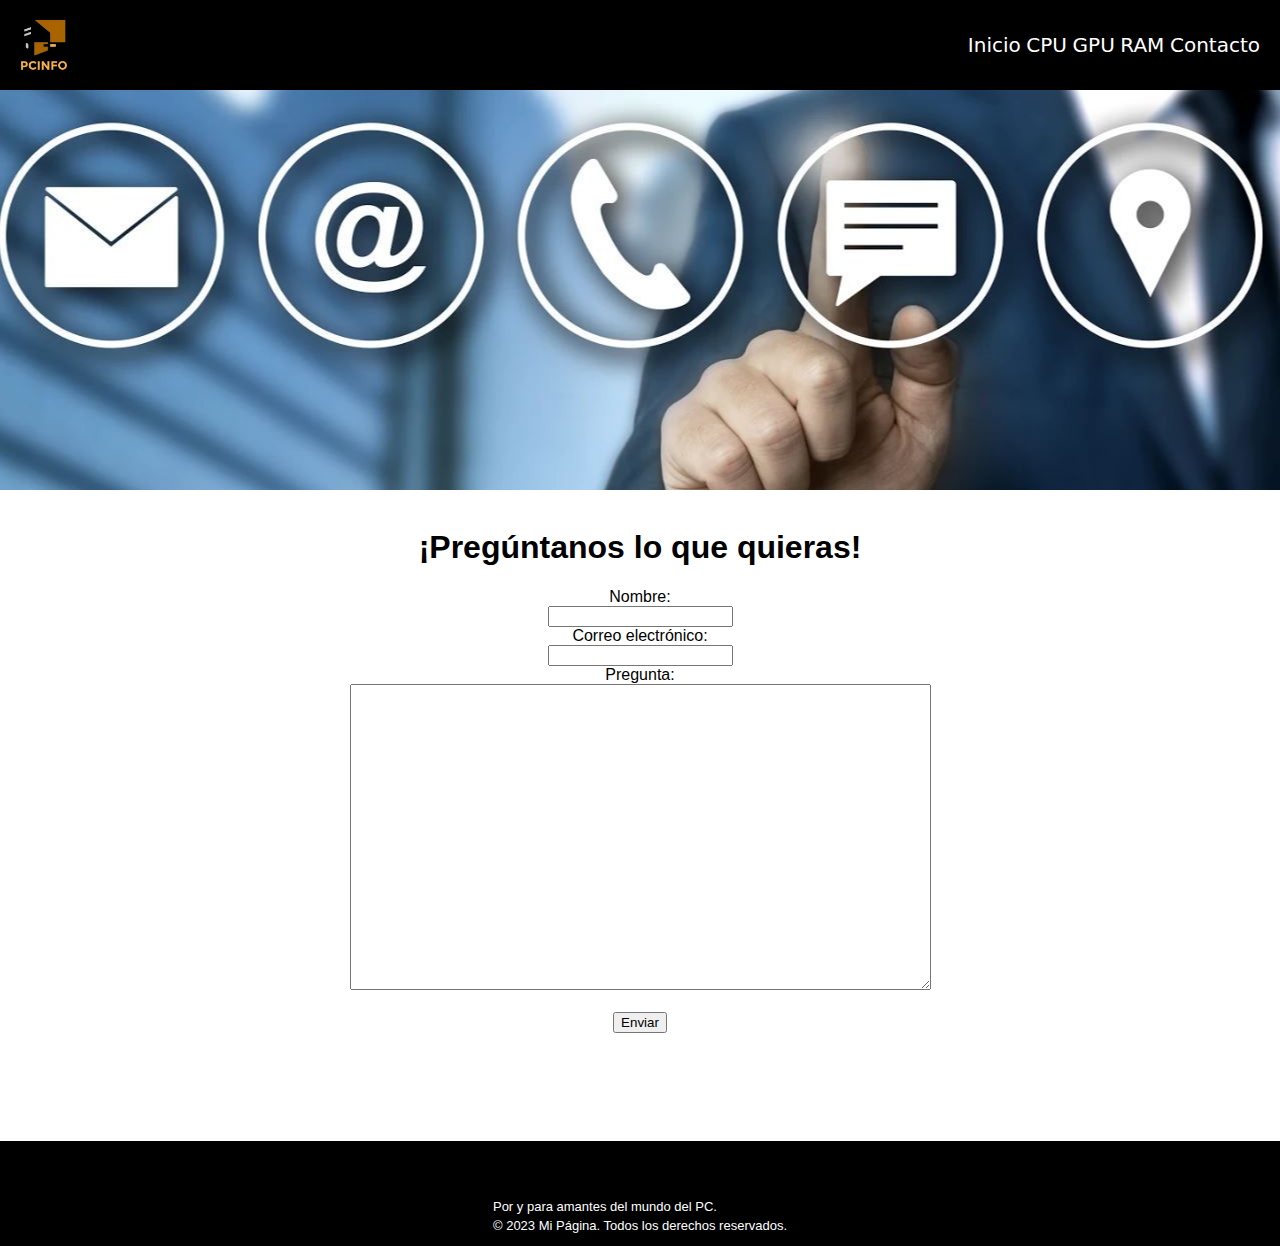
<file: html/contáctanos.html>
<!DOCTYPE html>
<html lang="en">
<head>
    <meta charset="UTF-8">
    <meta name="viewport" content="width=device-width, initial-scale=1.0">
    <title>PC INFO</title>
    <link rel="stylesheet" href="../css/estilos.css">
</head>
<body>

    <!-- BARRA DE BÚSQUEDA-->

    <header>
        <a href="/html/index.html"><img src="../recursos/screen1.png" width="70"></a>
        
        <nav class="header"><a href="index.html" class="quitarFormato">Inicio</a>
            <a href="CPU.html" class="quitarFormato">CPU</a>
            <a href="GPU.html" class="quitarFormato">GPU</a>
            <a href="RAM.html" class="quitarFormato">RAM</a>
            <a href="contáctanos.html" class="quitarFormato">Contacto</a>
        </nav>
    
    </header>
  
<!-- CABEZA DE PÁGINA -->
    <div class="cabecera5" align="center"><font size="20" color="white" face="arial"><b>

    </b></font></div>
    
    <br>

<!-- CUERPO -->

<h1 align="center">¡Pregúntanos lo que quieras!</h1>
<form align="center" action="mailto:tu_correo@ejemplo.com" method="post" enctype="text/plain">
<label for="nombre">Nombre:</label><br>
<input type="text" id="nombre" name="nombre"><br>
<label for="correo">Correo electrónico:</label><br>
<input type="text" id="correo" name="correo"><br>
<label for="pregunta">Pregunta:</label><br>
<textarea id="pregunta" name="pregunta" rows="20" cols="70"></textarea><br><br>
<input type="submit" value="Enviar">
</form>

<br><br><br><br><br><br>

   <!-- PIE DE PÁGINA -->
   <div class="footer">

<br><br>

<table align="center">
    <tr>
        <td>Por y para amantes del mundo del PC.</td>
    </tr>
    <br>
    <tr>
        <td>© 2023 Mi Página. Todos los derechos reservados.</td>
    </tr>
</table>

</div>
    
</body>
</html>
</file>
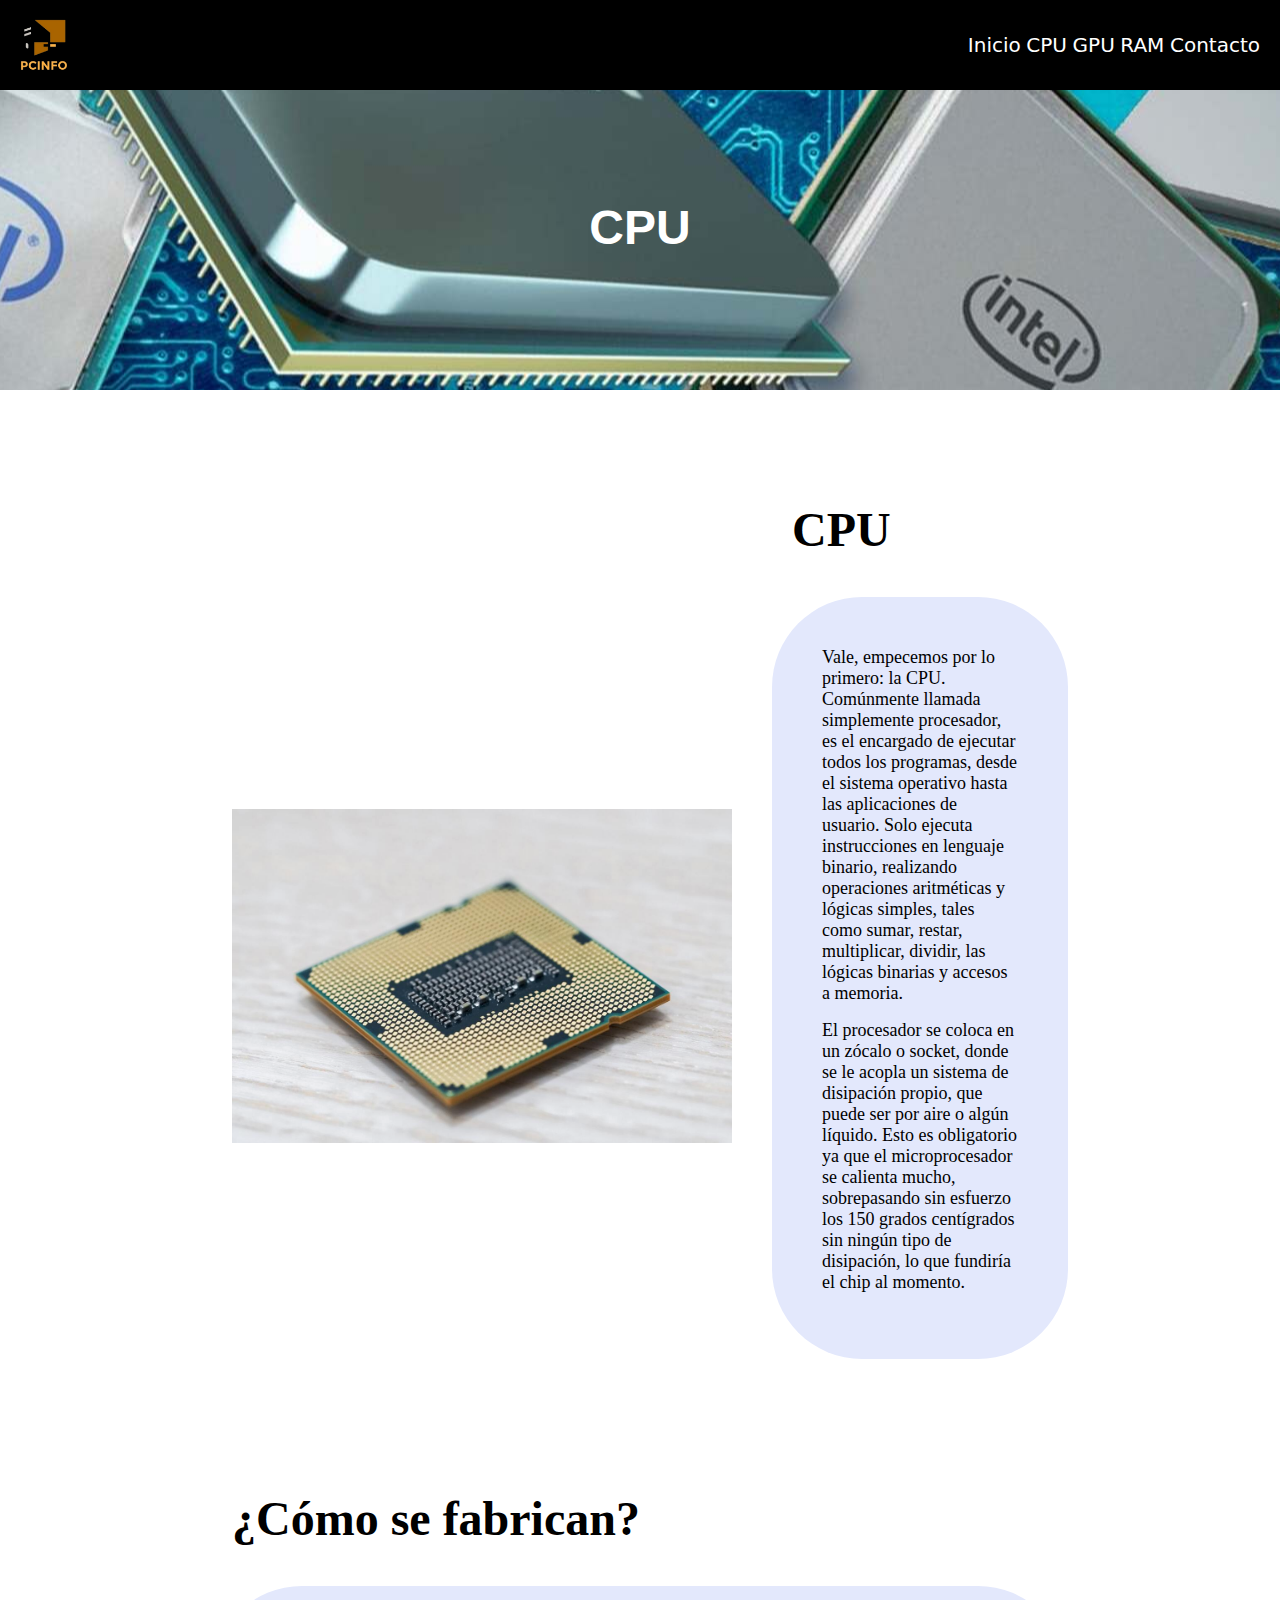
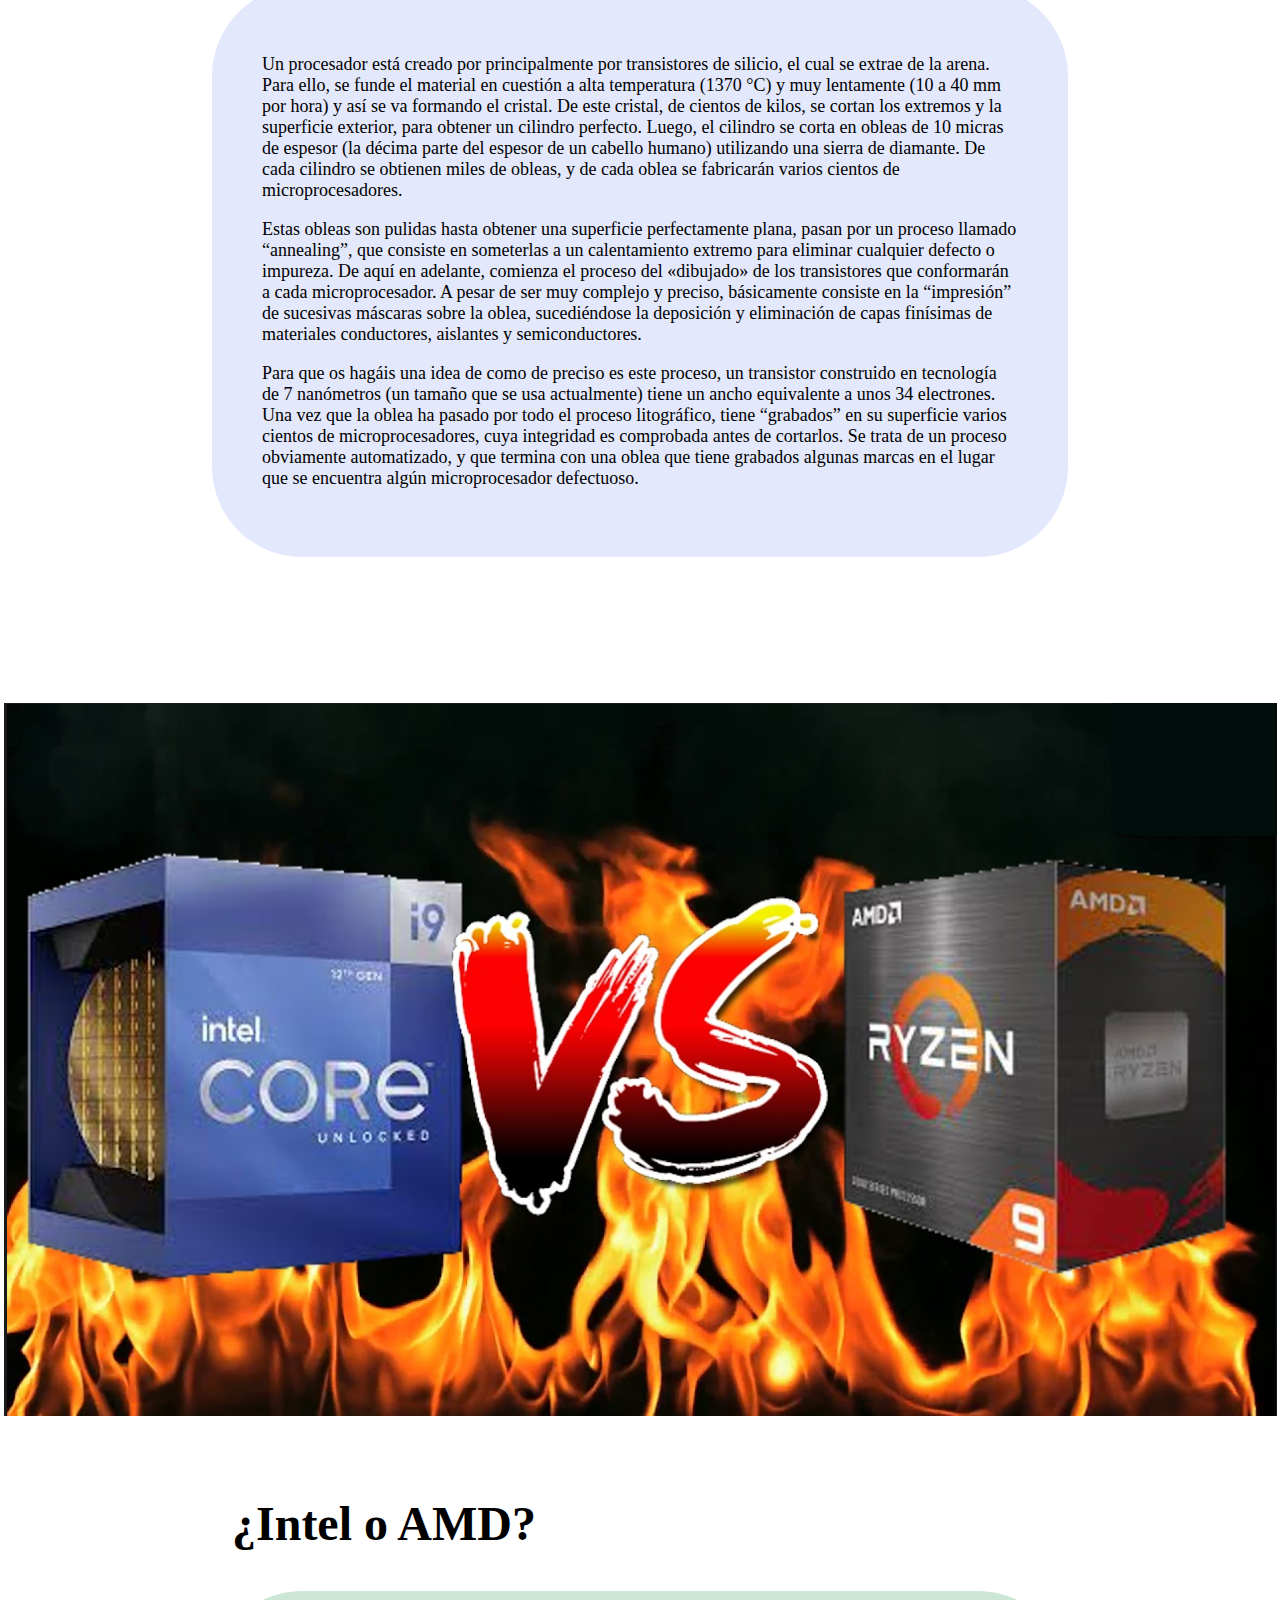
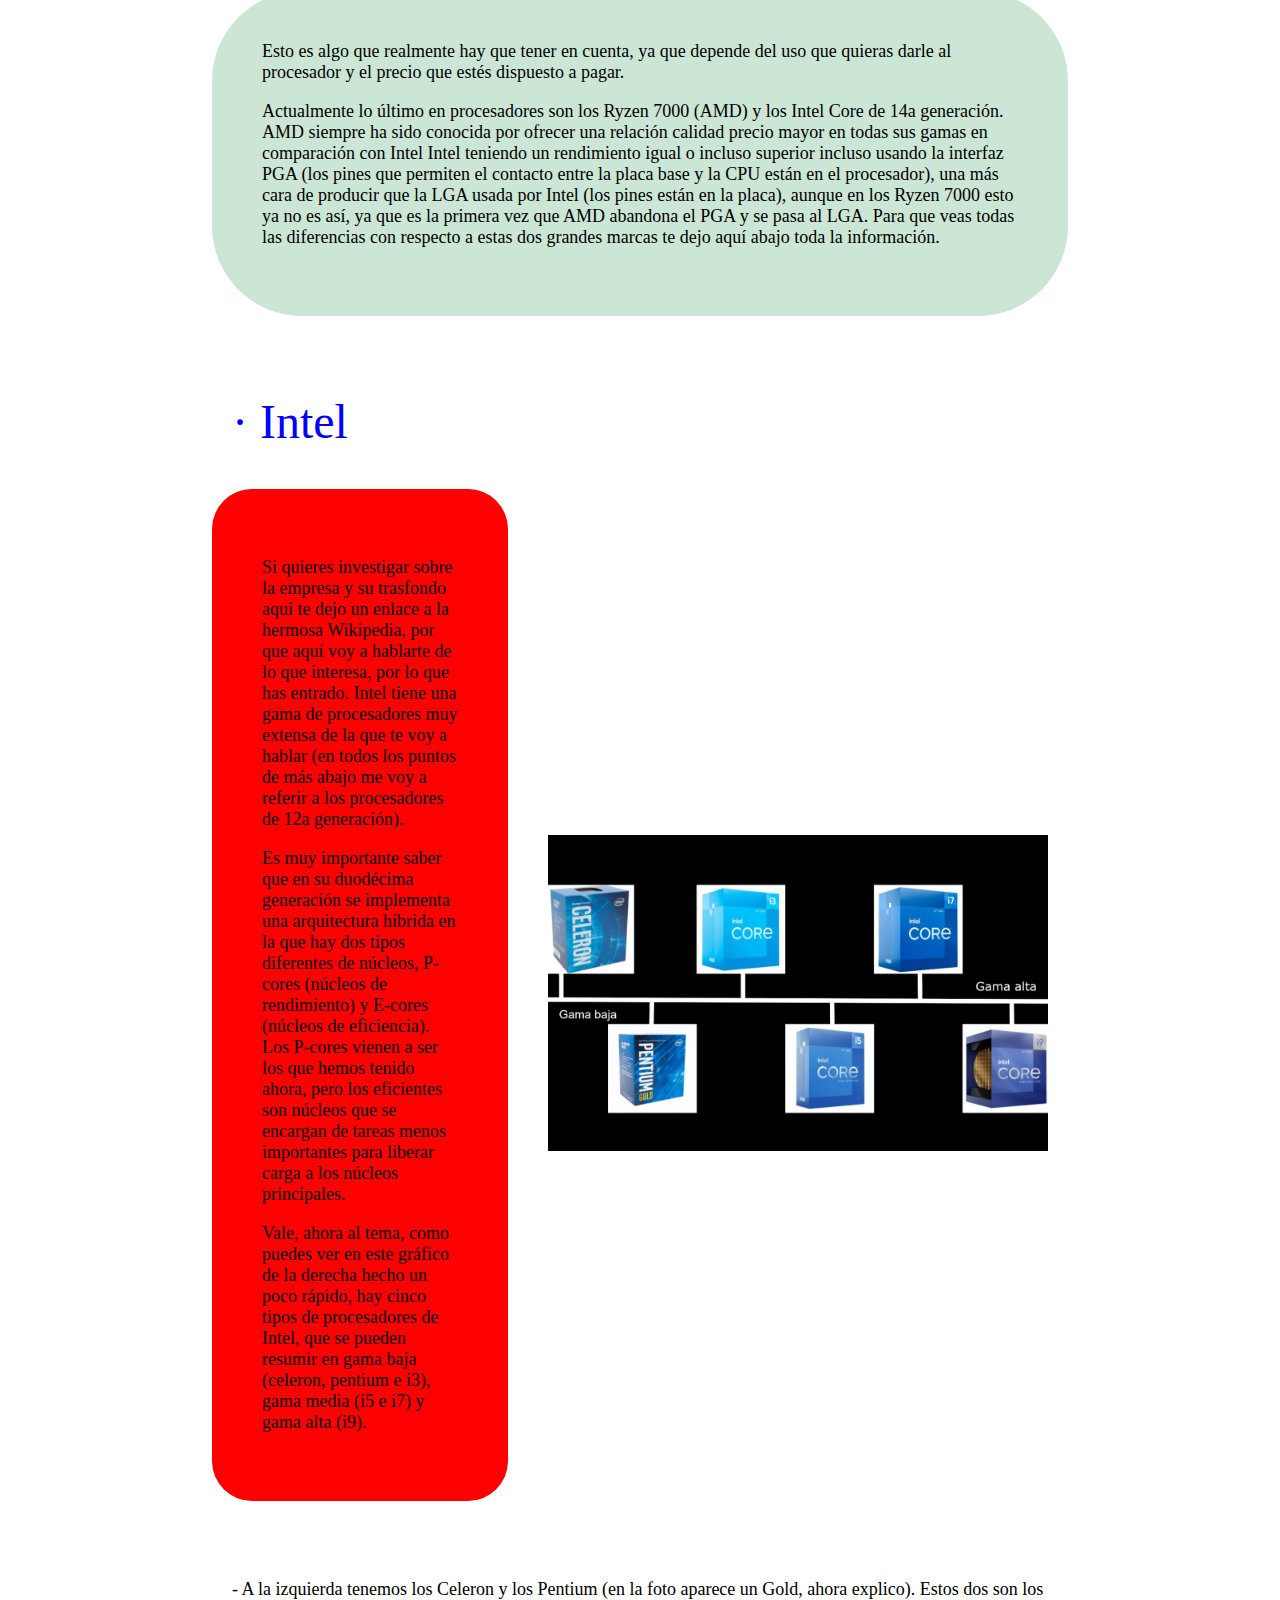
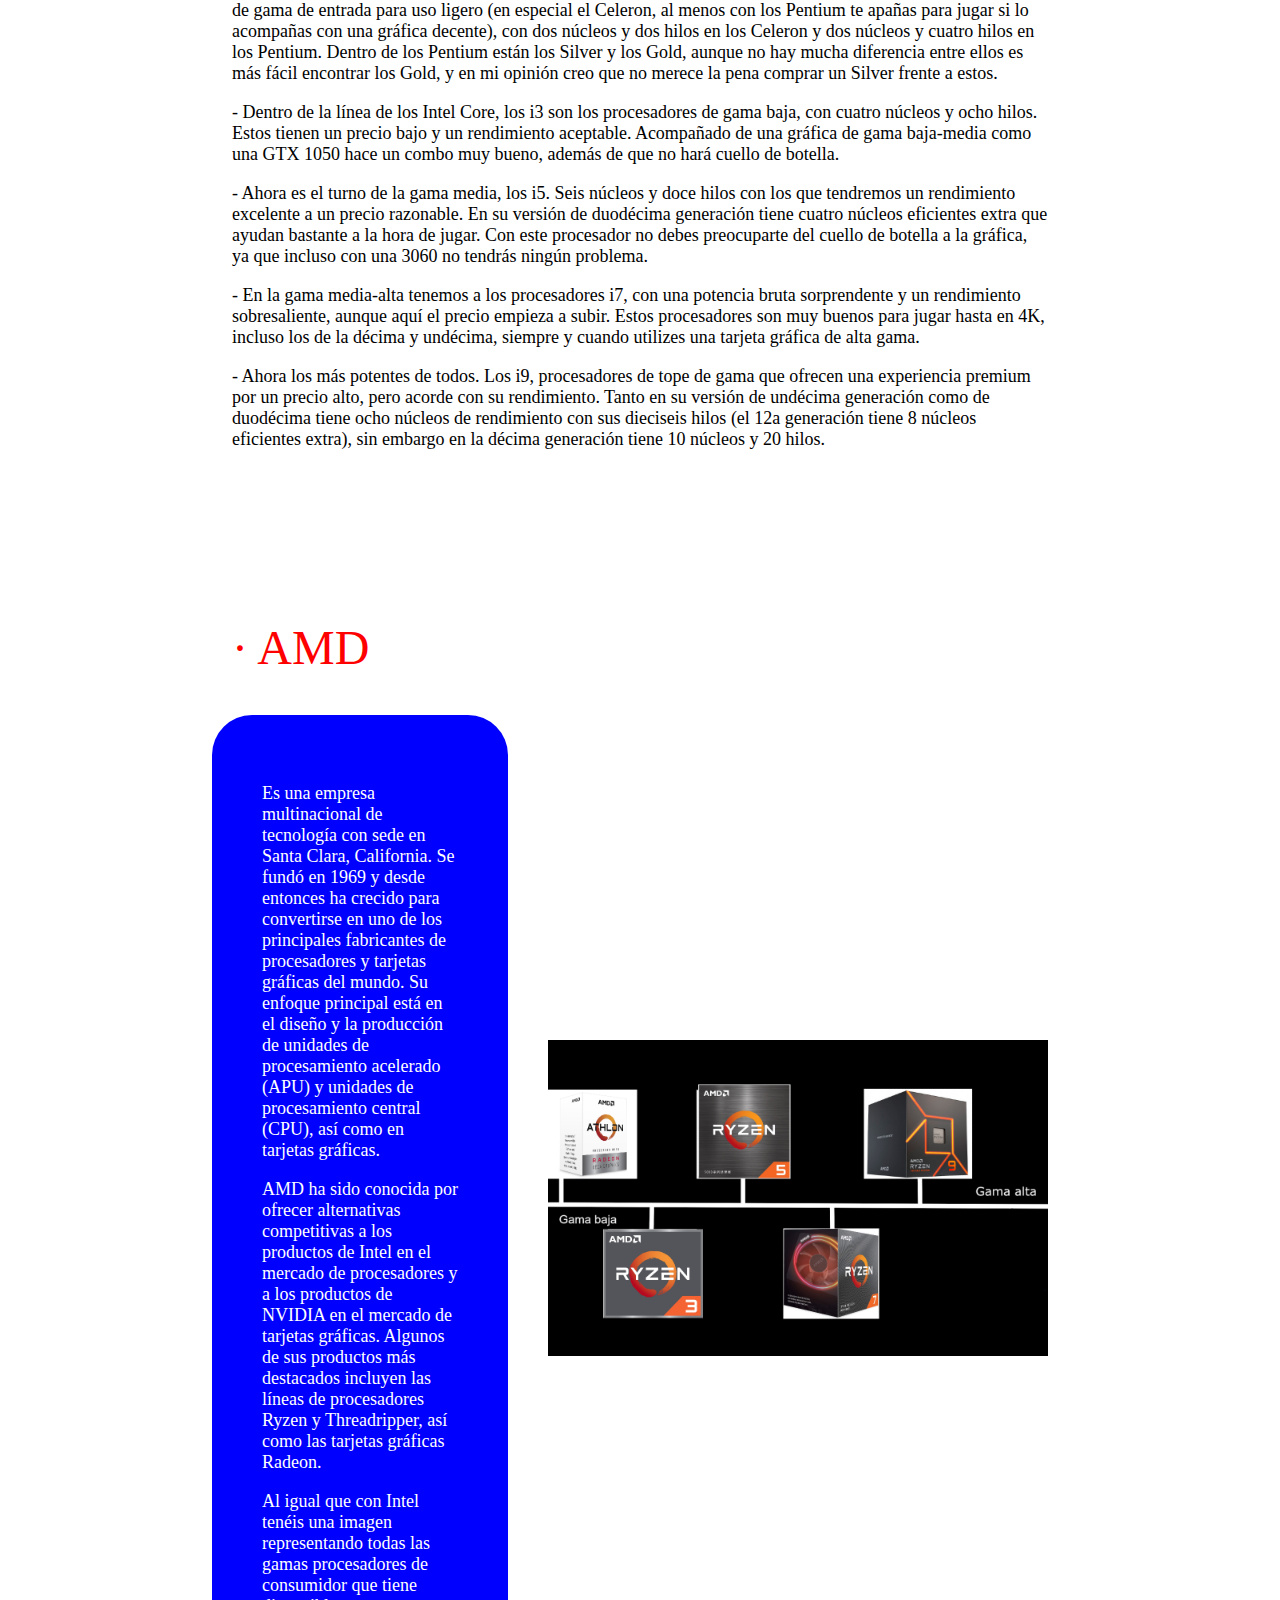
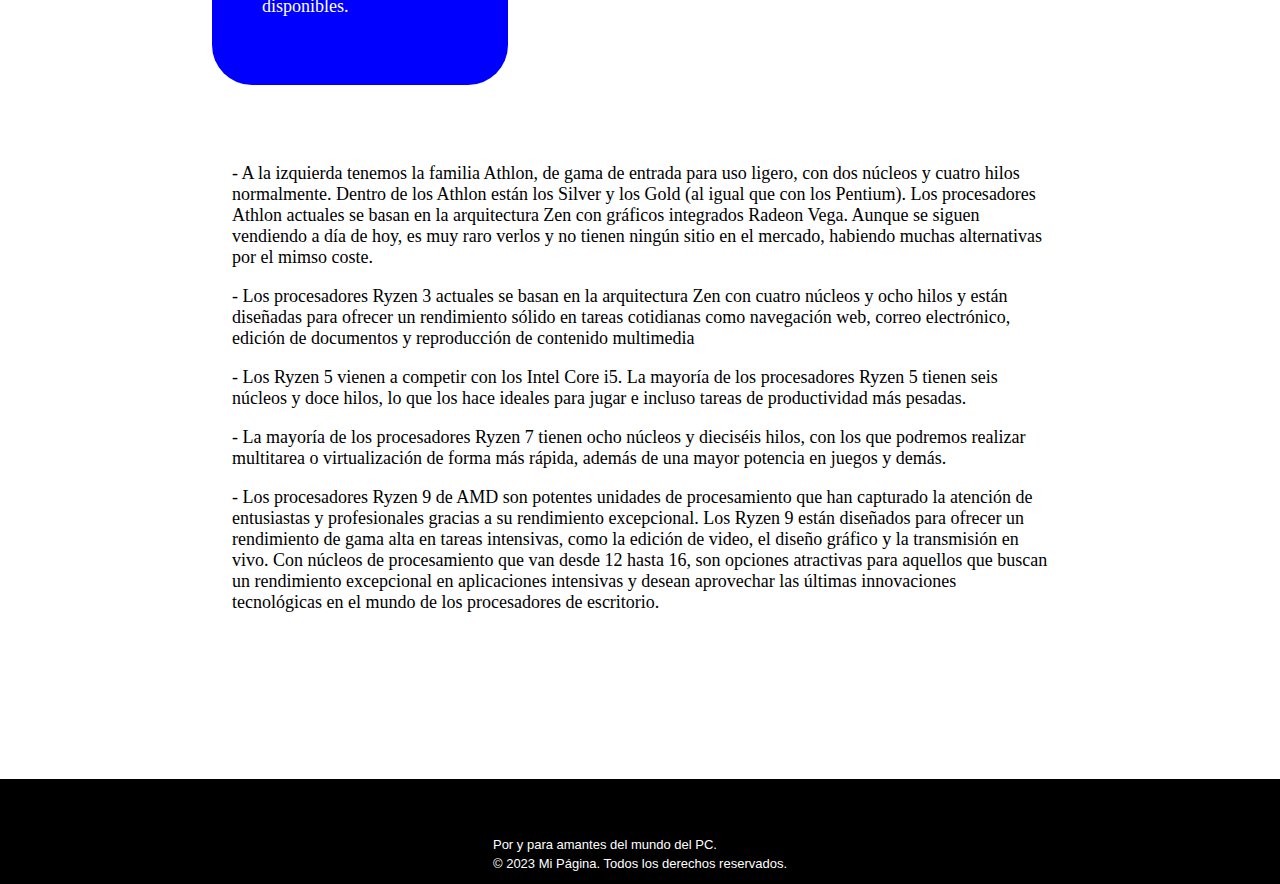
<file: html/CPU.html>
<!DOCTYPE html>
<html lang="en">
<head>
    <meta charset="UTF-8">
    <meta name="viewport" content="width=device-width, initial-scale=1.0">
    <title>PC INFO - CPU</title>
    <link rel="stylesheet" href="../css/estilos.css">
</head>
<body>

    <!-- BARRA DE BÚSQUEDA-->

    <header>
        <a href="/html/index.html"><img src="../recursos/screen1.png" width="70"></a>
        
        <nav class="header"><a href="index.html" class="quitarFormato">Inicio</a>
            <a href="CPU.html" class="quitarFormato">CPU</a>
            <a href="GPU.html" class="quitarFormato">GPU</a>
            <a href="RAM.html" class="quitarFormato">RAM</a>
            <a href="contáctanos.html" class="quitarFormato">Contacto</a>
        </nav>
    
    </header>

<!-- CABEZA DE PÁGINA -->
    <div class="cabecera2" align="center"><font size="20" color="white" face="arial"><b>
       <br><br>CPU
    </b></font></div>
    
    <br><br><br><br>

<!-- CUERPO -->
    <table cellspacing="20" cellpadding="20" border="0" width="70%" align="center" text-align="">
        <tr>
            <td></td>
            <td><font face="calibri" size="20">
                <b>CPU</b>
            </font></td>
        </tr>
        <tr>
            <td>
                <img src="../recursos/CPU2.png" width="500">
            </td>
            <td id="miCelda"><font face="calibri" size="4">
                Vale, empecemos por lo primero: la CPU. Comúnmente llamada simplemente procesador, es el encargado de ejecutar todos los programas, desde el sistema operativo hasta las aplicaciones de usuario. Solo ejecuta instrucciones en lenguaje binario, realizando operaciones aritméticas y lógicas simples, tales como sumar, restar, multiplicar, dividir, las lógicas binarias y accesos a memoria.
                <p>
                El procesador se coloca en un zócalo o socket, donde se le acopla un sistema de disipación propio, que puede ser por aire o algún líquido. Esto es obligatorio ya que el microprocesador se calienta mucho, sobrepasando sin esfuerzo los 150 grados centígrados sin ningún tipo de disipación, lo que fundiría el chip al momento.
                </font>
            </td>
            
        </tr>
    </table>
    
    <br><br><br><br>

    <table cellspacing="20" cellpadding="20" border="0" width="70%" align="center" text-align="left">
        <tr>
            <td><font face="calibri" size="20">
                <b>¿Cómo se fabrican?</b>
            </font></td>
        </tr>
        <tr>
          <td id="miCelda"><font face="calibri" size="4">
            <p>Un procesador está creado por principalmente por transistores de silicio, el cual se extrae de la arena. Para ello, se funde el material en cuestión a alta temperatura (1370 °C) y muy lentamente (10 a 40 mm por hora) y así se va formando el cristal. De este cristal, de cientos de kilos, se cortan los extremos y la superficie exterior, para obtener un cilindro perfecto. Luego, el cilindro se corta en obleas de 10 micras de espesor (la décima parte del espesor de un cabello humano) utilizando una sierra de diamante. De cada cilindro se obtienen miles de obleas, y de cada oblea se fabricarán varios cientos de microprocesadores.
            </p>
            <p>Estas obleas son pulidas hasta obtener una superficie perfectamente plana, pasan por un proceso llamado “annealing”, que consiste en someterlas a un calentamiento extremo para eliminar cualquier defecto o impureza. De aquí en adelante, comienza el proceso del «dibujado» de los transistores que conformarán a cada microprocesador. A pesar de ser muy complejo y preciso, básicamente consiste en la “impresión” de sucesivas máscaras sobre la oblea, sucediéndose la deposición y eliminación de capas finísimas de materiales conductores, aislantes y semiconductores.
            </p>
            <p>Para que os hagáis una idea de como de preciso es este proceso, un transistor construido en tecnología de 7 nanómetros (un tamaño que se usa actualmente) tiene un ancho equivalente a unos 34 electrones. Una vez que la oblea ha pasado por todo el proceso litográfico, tiene “grabados” en su superficie varios cientos de microprocesadores, cuya integridad es comprobada antes de cortarlos. Se trata de un proceso obviamente automatizado, y que termina con una oblea que tiene grabados algunas marcas en el lugar que se encuentra algún microprocesador defectuoso.
            </p>
                </font>
          </td>
        </tr>
    </table>

    <br><br><br><br><br><br><br>

    <div align="center">
       <img src="/recursos/INTELAMD.png" alt=""> 
    </div>
    
    <br><br>    

    <table cellspacing="20" cellpadding="20" border="0" width="70%" align="center" text-align="left">
        <tr>
            <td><font face="calibri" size="20">
                <b>¿Intel o AMD?</b>
            </font></td>
        </tr>
        <tr>
          <td id="miSubCelda"><font face="calibri" size="4">
            Esto es algo que realmente hay que tener en cuenta, ya que depende del uso que quieras darle al procesador y el precio que estés dispuesto a pagar. 
            <p>Actualmente lo último en procesadores son los Ryzen 7000 (AMD) y los Intel Core de 14a generación. 
            AMD siempre ha sido conocida por ofrecer una relación calidad precio mayor en todas sus gamas en comparación con Intel Intel teniendo un rendimiento igual o incluso superior incluso usando la interfaz PGA (los pines que permiten el contacto entre la placa base y la CPU están en el procesador), una más cara de producir que la LGA usada por Intel (los pines están en la placa), aunque en los Ryzen 7000 esto ya no es así, ya que es la primera vez que AMD abandona el PGA y se pasa al LGA.
            Para que veas todas las diferencias con respecto a estas dos grandes marcas te dejo aquí abajo toda la información.
            </p>
            </font>
          </td>
        </tr>
    </table>
    
    <br>
    
    <table cellspacing="20" cellpadding="20" border="0" width="70%" align="center" text-align="">
        <tr>
            <td><font face="calibri" size="20" color="blue">
                · Intel
            </font></td>
        </tr>
        <tr>
          <td id="miIntel"><font face="calibri" size="4">
            <p>Si quieres investigar sobre la empresa y su trasfondo aquí te dejo un enlace a la hermosa Wikipedia, por que aquí voy a hablarte de lo que interesa, por lo que has entrado. Intel tiene una gama de procesadores muy extensa de la que te voy a hablar (en todos los puntos de más abajo me voy a referir a los procesadores de 12a generación).
            </p>
            <p>Es muy importante saber que en su duodécima generación se implementa una arquitectura híbrida en la que hay dos tipos diferentes de núcleos, P-cores (núcleos de rendimiento) y E-cores (núcleos de eficiencia). Los P-cores vienen a ser los que hemos tenido ahora, pero los eficientes son núcleos que se encargan de tareas menos importantes para liberar carga a los núcleos principales.
            </p>
            <p>Vale, ahora al tema, como puedes ver en este gráfico de la derecha hecho un poco rápido, hay cinco tipos de procesadores de Intel, que se pueden resumir en gama baja (celeron, pentium e i3), gama media (i5 e i7) y gama alta (i9).
            </p></font>
          </td>
          <td>
            <img src="../recursos/INTEL.png" width="500">
          </td>
        </tr>
    </table>

    <table cellspacing="20" cellpadding="20" border="0" width="70%" align="center">
        <tr>
            <td><font face="calibri" size="4">
                <p>- A la izquierda tenemos los Celeron y los Pentium (en la foto aparece un Gold, ahora explico). Estos dos son los de gama de entrada para uso ligero (en especial el Celeron, al menos con los Pentium te apañas para jugar si lo acompañas con una gráfica decente), con dos núcleos y dos hilos en los Celeron y dos núcleos y cuatro hilos en los Pentium. Dentro de los Pentium están los Silver y los Gold, aunque no hay mucha diferencia entre ellos es más fácil encontrar los Gold, y en mi opinión creo que no merece la pena comprar un Silver frente a estos.
                </p>
                <p>- Dentro de la línea de los Intel Core, los i3 son los procesadores de gama baja, con cuatro núcleos y ocho hilos. Estos tienen un precio bajo y un rendimiento aceptable. Acompañado de una gráfica de gama baja-media como una GTX 1050 hace un combo muy bueno, además de que no hará cuello de botella.
                </p>
                <p>- Ahora es el turno de la gama media, los i5. Seis núcleos y doce hilos con los que tendremos un rendimiento excelente a un precio razonable. En su versión de duodécima generación tiene cuatro núcleos eficientes extra que ayudan bastante a la hora de jugar. Con este procesador no debes preocuparte  del cuello de botella a la gráfica, ya que incluso con una 3060 no tendrás ningún problema.
                </p>
                <p> - En la gama media-alta tenemos a los procesadores i7, con una potencia bruta sorprendente y un rendimiento sobresaliente, aunque aquí el precio empieza a subir. Estos procesadores son muy buenos para jugar hasta en 4K, incluso los de la décima y undécima, siempre y cuando utilizes una tarjeta gráfica de alta gama.
                </p>
                <p>- Ahora los más potentes de todos. Los i9, procesadores de tope de gama que ofrecen una experiencia premium por un precio alto, pero acorde con su rendimiento. Tanto en su versión de undécima generación como de duodécima tiene ocho núcleos de rendimiento con sus dieciseis hilos (el 12a generación tiene 8 núcleos eficientes extra), sin embargo en la décima generación tiene 10 núcleos y 20 hilos.
                </p>            
                </font>
            </td>
        </tr>
        </table>

    <br><br><br><br>

    <table cellspacing="20" cellpadding="20" border="0" width="70%" align="center" text-align="">
        <tr>
            <td><font face="calibri" size="20" color="red">
                · AMD
            </font></td>
        </tr>
        <tr>
          <td id="miAMD"><font face="calibri" size="4" color="white">
            <p>Es una empresa multinacional de tecnología con sede en Santa Clara, California. Se fundó en 1969 y desde entonces ha crecido para convertirse en uno de los principales fabricantes de procesadores y tarjetas gráficas del mundo. Su enfoque principal está en el diseño y la producción de unidades de procesamiento acelerado (APU) y unidades de procesamiento central (CPU), así como en tarjetas gráficas.
            </p>
            <p>AMD ha sido conocida por ofrecer alternativas competitivas a los productos de Intel en el mercado de procesadores y a los productos de NVIDIA en el mercado de tarjetas gráficas. Algunos de sus productos más destacados incluyen las líneas de procesadores Ryzen y Threadripper, así como las tarjetas gráficas Radeon.
            </p>
            <p>Al igual que con Intel tenéis una imagen representando todas las gamas procesadores de consumidor que tiene disponibles.
            </p></font>
          </td>
          <td>
            <img src="../recursos/AMD.png" width="500">
          </td>
        </tr>
    </table>

    <table cellspacing="20" cellpadding="20" border="0" width="70%" align="center">
        <tr>
            <td><font face="calibri" size="4">
                <p>- A la izquierda tenemos la familia Athlon, de gama de entrada para uso ligero, con dos núcleos y cuatro hilos normalmente. Dentro de los Athlon están los Silver y los Gold (al igual que con los Pentium). Los procesadores Athlon actuales se basan en la arquitectura Zen con gráficos integrados Radeon Vega. Aunque se siguen vendiendo a día de hoy, es muy raro verlos y no tienen ningún sitio en el mercado, habiendo muchas alternativas por el mimso coste.
                </p>
                <p>- Los procesadores Ryzen 3 actuales se basan en la arquitectura Zen con cuatro núcleos y ocho hilos y están diseñadas para ofrecer un rendimiento sólido en tareas cotidianas como navegación web, correo electrónico, edición de documentos y reproducción de contenido multimedia</p>
                <p>- Los Ryzen 5 vienen a competir con los Intel Core i5. La mayoría de los procesadores Ryzen 5 tienen seis núcleos y doce hilos, lo que los hace ideales para jugar e incluso tareas de productividad más pesadas.</p>
                <p>- La mayoría de los procesadores Ryzen 7 tienen ocho núcleos y dieciséis hilos, con los que podremos realizar multitarea o virtualización de forma más rápida, además de una mayor potencia en juegos y demás.</p>
                <p>- Los procesadores Ryzen 9 de AMD son potentes unidades de procesamiento que han capturado la atención de entusiastas y profesionales gracias a su rendimiento excepcional. Los Ryzen 9 están diseñados para ofrecer un rendimiento de gama alta en tareas intensivas, como la edición de video, el diseño gráfico y la transmisión en vivo. Con núcleos de procesamiento que van desde 12 hasta 16, son opciones atractivas para aquellos que buscan un rendimiento excepcional en aplicaciones intensivas y desean aprovechar las últimas innovaciones tecnológicas en el mundo de los procesadores de escritorio.
                </p>            
                </font>
            </td>
        </tr>
        </table>

        <br><br><br><br><br><br>
        
<!-- PIE DE PÁGINA -->
<div class="footer">

<br><br>

<table align="center">
    <tr>
        <td>Por y para amantes del mundo del PC.</td>
    </tr>
    <br>
    <tr>
        <td>© 2023 Mi Página. Todos los derechos reservados.</td>
    </tr>
</table>

</div>
    
</body>
</html>
</file>
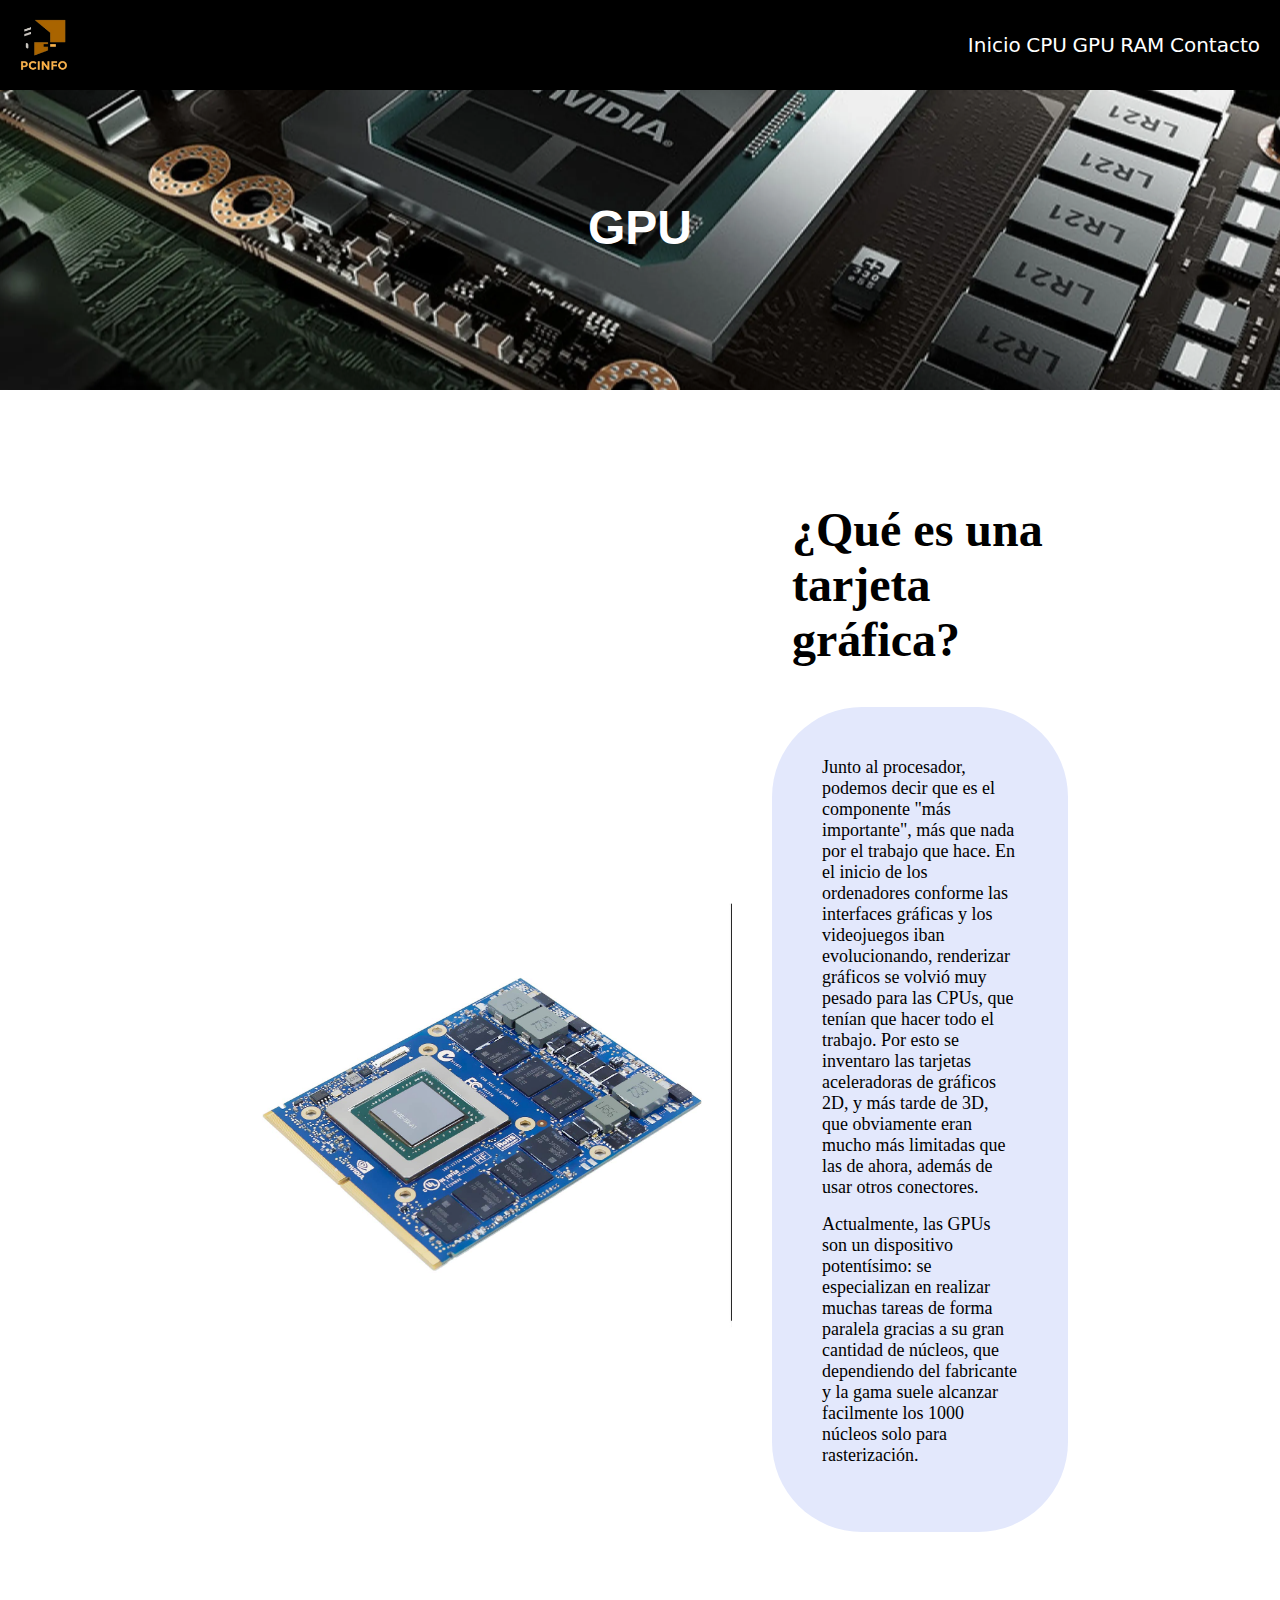
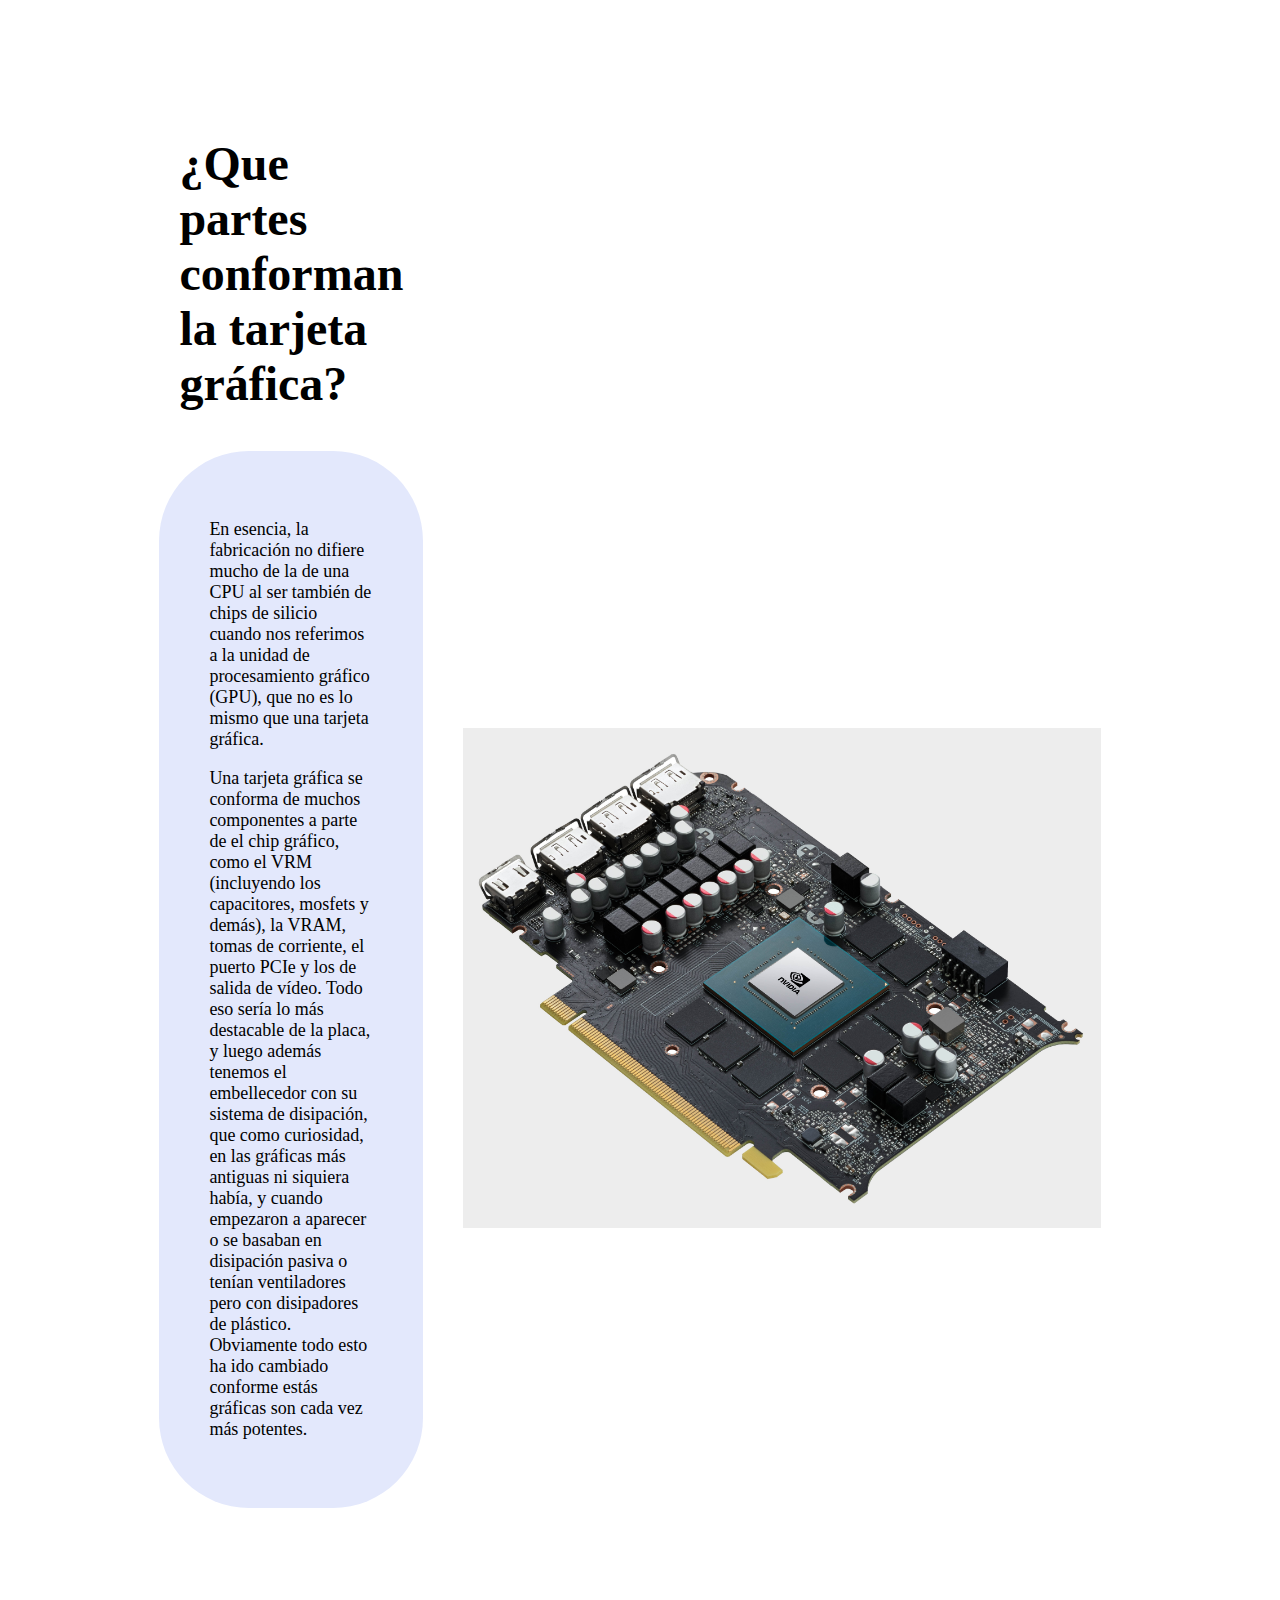
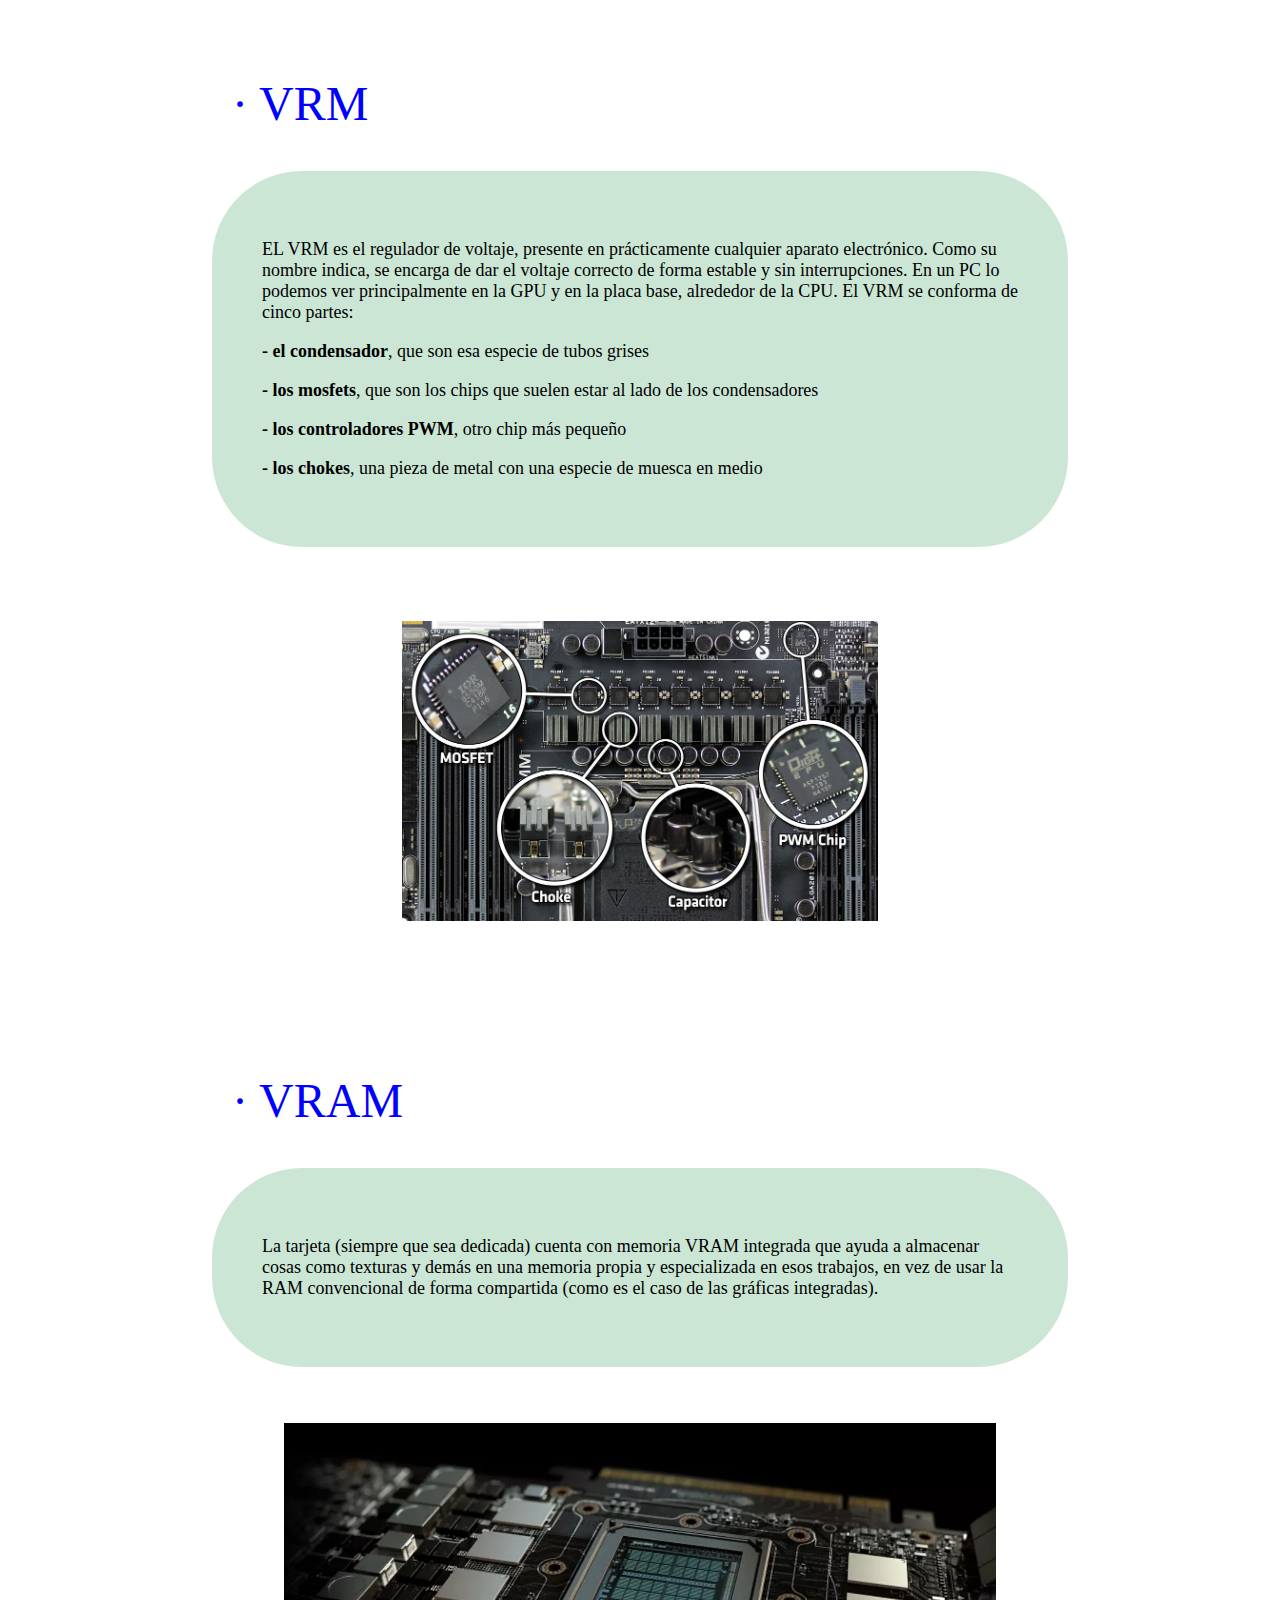
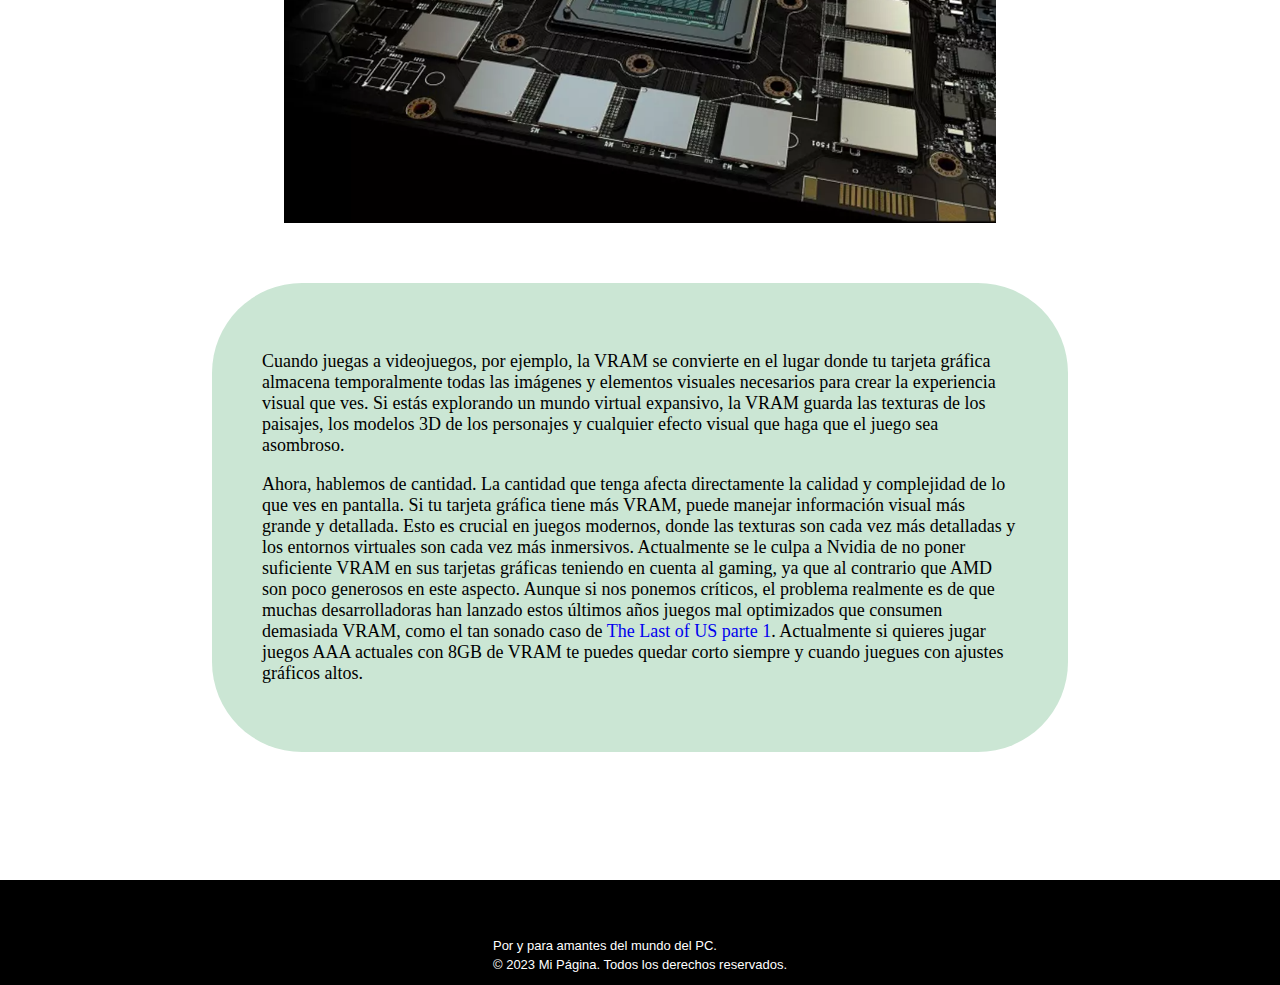
<file: html/GPU.html>
<!DOCTYPE html>
<html lang="en">
<head>
    <meta charset="UTF-8">
    <meta name="viewport" content="width=device-width, initial-scale=1.0">
    <title>PC INFO - GPU</title>
    <link rel="stylesheet" href="../css/estilos.css">
    <link rel="icon" type="image/x-icon" href="/recursos/favicon.ico">
</head>
<body>

    <!-- BARRA DE BÚSQUEDA-->

    <header>
        <a href="/html/index.html"><img src="../recursos/screen1.png" width="70"></a>
        
        <nav class="header"><a href="index.html" class="quitarFormato">Inicio</a>
            <a href="CPU.html" class="quitarFormato">CPU</a>
            <a href="GPU.html" class="quitarFormato">GPU</a>
            <a href="RAM.html" class="quitarFormato">RAM</a>
            <a href="contáctanos.html" class="quitarFormato">Contacto</a>
        </nav>
    
    </header>
    
<!-- CABEZA DE PÁGINA -->
    <div class="cabecera3" align="center"><font size="20" color="white" face="arial"><b>
       <br><br>GPU
    </b></font></div>
    
    <br><br><br><br>

<!-- CUERPO -->
    <table cellspacing="20" cellpadding="20" border="0" width="70%" align="center" text-align="">
        <tr>
            <td></td>
            <td><font face="calibri" size="20">
                <b>¿Qué es una tarjeta gráfica?</b>
            </font></td>
        </tr>
        <tr>
            <td>
                <img src="../recursos/QuéGPU.jpg" width="500">
            </td>
            <td id="miCelda"><font face="calibri" size="4">
                Junto al procesador, podemos decir que es el componente "más importante", más que nada por el trabajo que hace. En el inicio de los ordenadores conforme las interfaces gráficas y los videojuegos iban evolucionando, renderizar gráficos se volvió muy pesado para las CPUs, que tenían que hacer todo el trabajo. Por esto se inventaro las tarjetas aceleradoras de gráficos 2D, y más tarde de 3D, que obviamente eran mucho más limitadas que las de ahora, además de usar otros conectores.
                <p>
                Actualmente, las GPUs son un dispositivo potentísimo: se especializan en realizar muchas tareas de forma paralela gracias a su gran cantidad de núcleos, que dependiendo del fabricante y la gama suele alcanzar facilmente los 1000 núcleos solo para rasterización.
                </font>
            </td>
            
        </tr>
    </table>
    
    <br><br><br><br><br><br><br><br>

    <table cellspacing="20" cellpadding="20" border="0" width="70%" align="center" text-align="left">
        <tr>
            <td><font face="calibri" size="20">
                <b>¿Que partes conforman la tarjeta gráfica?</b>
            </font></td>
        </tr>
        <tr>
          <td id="miCelda"><font face="calibri" size="4">
            <p>En esencia, la fabricación no difiere mucho de la de una CPU al ser también de chips de silicio cuando nos referimos a la unidad de procesamiento gráfico (GPU), que no es lo mismo que una tarjeta gráfica.
            </p>
            <p>Una tarjeta gráfica se conforma de muchos componentes a parte de el chip gráfico, como el VRM (incluyendo los capacitores, mosfets y demás), la VRAM, tomas de corriente, el puerto PCIe y los de salida de vídeo. Todo eso sería lo más destacable de la placa, y luego además tenemos el embellecedor con su sistema de disipación, que como curiosidad, en las gráficas más antiguas ni siquiera había, y cuando empezaron a aparecer o se basaban en disipación pasiva o tenían ventiladores pero con disipadores de plástico. Obviamente todo esto ha ido cambiado conforme estás gráficas son cada vez más potentes. </p>

            </font></td>
            <td>
                <img src="/recursos/PartesGPU.jpg" alt="" height="500px"> 
            </td>
        </tr>
    </table>

    <br><br><br><br><br><br>
    
        <table cellspacing="20" cellpadding="20" border="0" width="70%" align="center" text-align="">
            <tr>
                <td><font face="calibri" size="20" color="blue">
                    · VRM
                </font></td>
            </tr>
            <tr>
              <td id="miSubCelda"><font face="calibri" size="4">
                <p>EL VRM es el regulador de voltaje, presente en prácticamente cualquier aparato electrónico. Como su nombre indica, se encarga de dar el voltaje correcto de forma estable y sin interrupciones. En un PC lo podemos ver principalmente en la GPU y en la placa base, alrededor de la CPU. El VRM se conforma de cinco partes:
                    <p></p><b>- el condensador</b>, que son esa especie de tubos grises 
                    <p></p><b>- los mosfets</b>, que son los chips que suelen estar al lado de los condensadores
                    <p></p><b>- los controladores PWM</b>, otro chip más pequeño
                    <p></p><b>- los chokes</b>, una pieza de metal con una especie de muesca en medio
                </p></font>
              </td>
            </tr>
        </table>

        <br><br><br>

        <div align="center" class="excluir"><img src="/recursos/VRM.jpeg" alt="" height="300px"></div>

    <br><br><br><br><br><br>
    
    <table cellspacing="20" cellpadding="20" border="0" width="70%" align="center" text-align="">
        <tr>
            <td><font face="calibri" size="20" color="blue">
                · VRAM
            </font></td>
        </tr>
        <tr>
          <td id="miSubCelda"><font face="calibri" size="4">
            <p>La tarjeta (siempre que sea dedicada) cuenta con memoria VRAM integrada que ayuda a almacenar cosas como texturas y demás en una memoria propia y especializada en esos trabajos, en vez de usar la RAM convencional de forma compartida (como es el caso de las gráficas integradas).
            </p></font>
          </td>
        </tr>
    </table>
    
    <br><br>
    
    <div align="center"><img src="/recursos/VRAM.png" alt="" height="400px"></div>

    <br><br>
    <table cellspacing="20" cellpadding="20" border="0" width="70%" align="center">
        <tr>
            <td id="miSubCelda"><font face="calibri" size="4">
                <p>Cuando juegas a videojuegos, por ejemplo, la VRAM se convierte en el lugar donde tu tarjeta gráfica almacena temporalmente todas las imágenes y elementos visuales necesarios para crear la experiencia visual que ves. Si estás explorando un mundo virtual expansivo, la VRAM guarda las texturas de los paisajes, los modelos 3D de los personajes y cualquier efecto visual que haga que el juego sea asombroso.
                </p>
                <p>Ahora, hablemos de cantidad. La cantidad que tenga afecta directamente la calidad y complejidad de lo que ves en pantalla. Si tu tarjeta gráfica tiene más VRAM, puede manejar información visual más grande y detallada. Esto es crucial en juegos modernos, donde las texturas son cada vez más detalladas y los entornos virtuales son cada vez más inmersivos. Actualmente se le culpa a Nvidia de no poner suficiente VRAM en sus tarjetas gráficas teniendo en cuenta al gaming, ya que al contrario que AMD son poco generosos en este aspecto. Aunque si nos ponemos críticos, el problema realmente es de que muchas desarrolladoras han lanzado estos últimos años juegos mal optimizados que consumen demasiada VRAM, como el tan sonado caso de <a href="https://www.youtube.com/watch?v=SMV61Z2XZwc" target="_blank">The Last of US parte 1</a>. Actualmente si quieres jugar juegos AAA actuales con 8GB de VRAM te puedes quedar corto siempre y cuando juegues con ajustes gráficos altos.
                </p>            
                </font>
            </td>
        </tr>
        </table>

    <br><br><br><br><br><br>
        
<!-- PIE DE PÁGINA -->
    <div class="footer">
        
    <br><br>

    <table align="center">
        <tr>
            <td>Por y para amantes del mundo del PC.</td>
        </tr>
        <br>
        <tr>
            <td>© 2023 Mi Página. Todos los derechos reservados.</td>
        </tr>
    </table>
    
    </div>
    
</body>
</html>
</file>
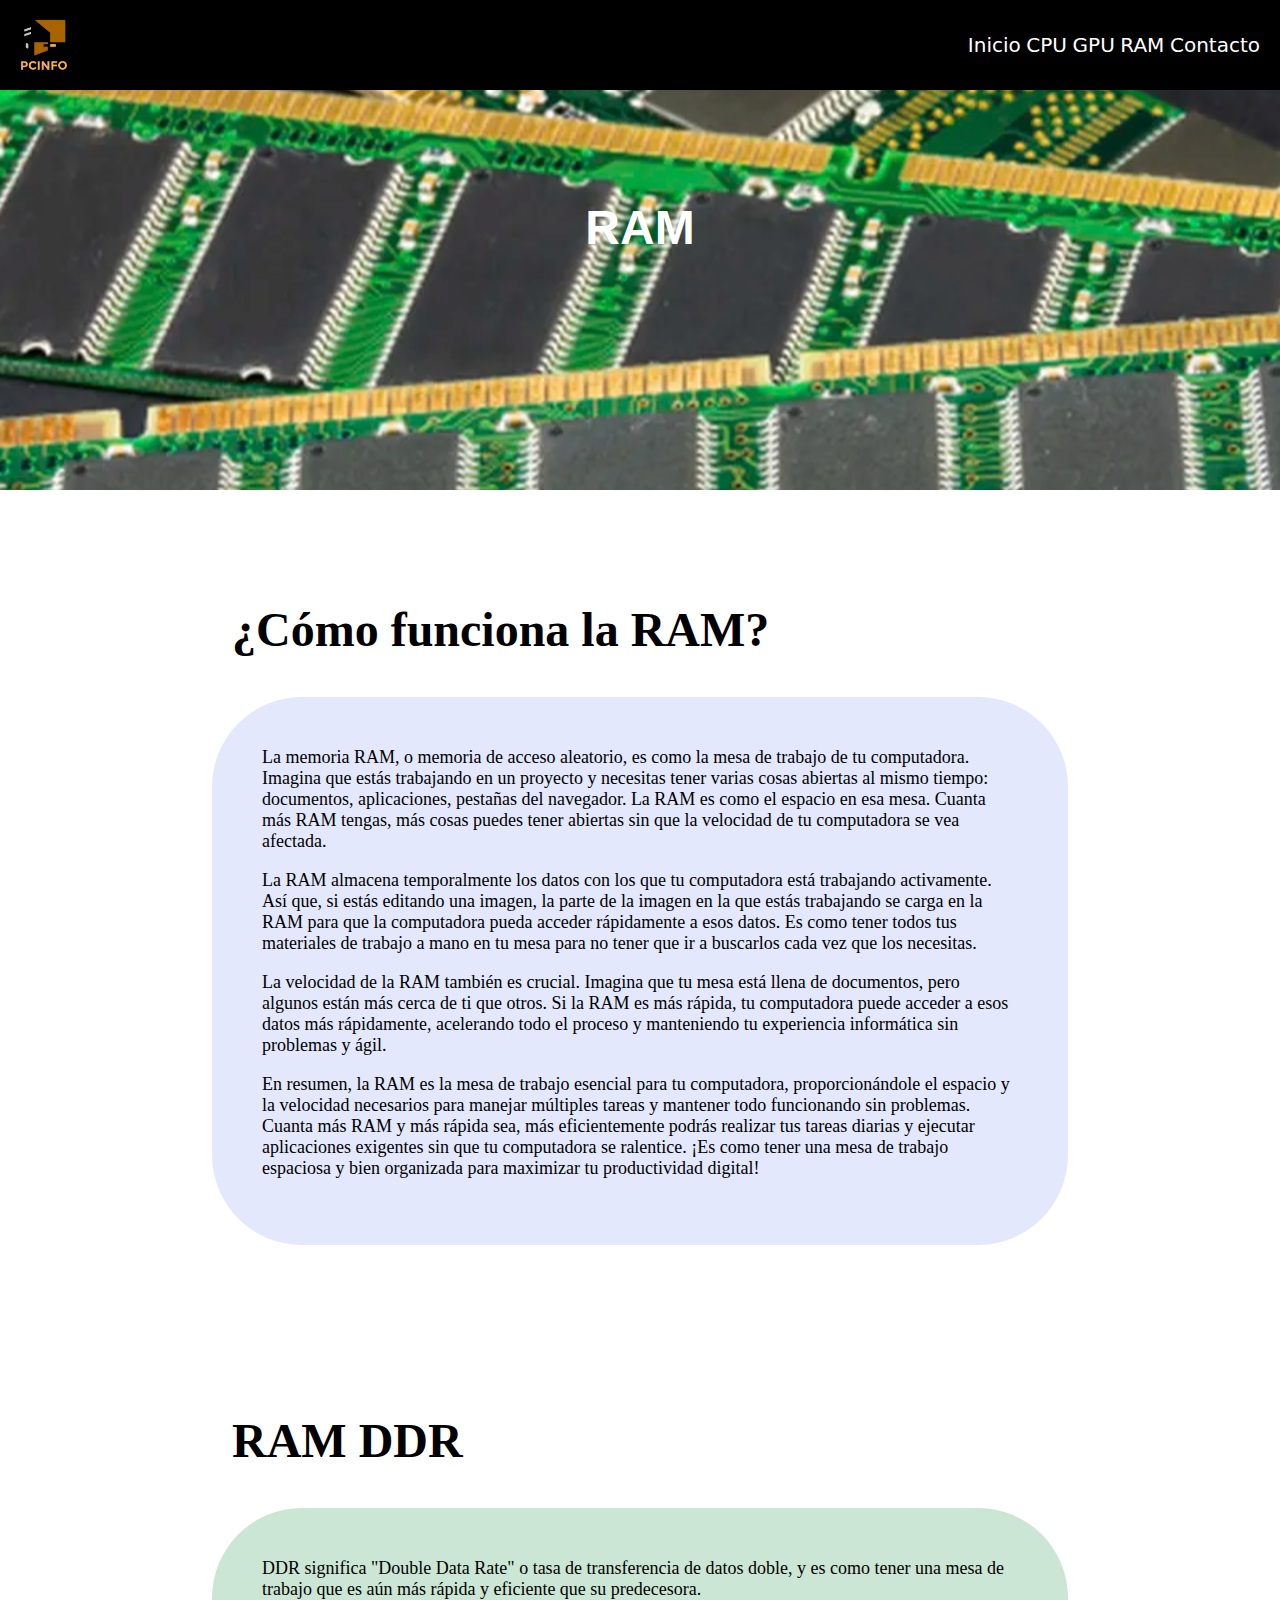
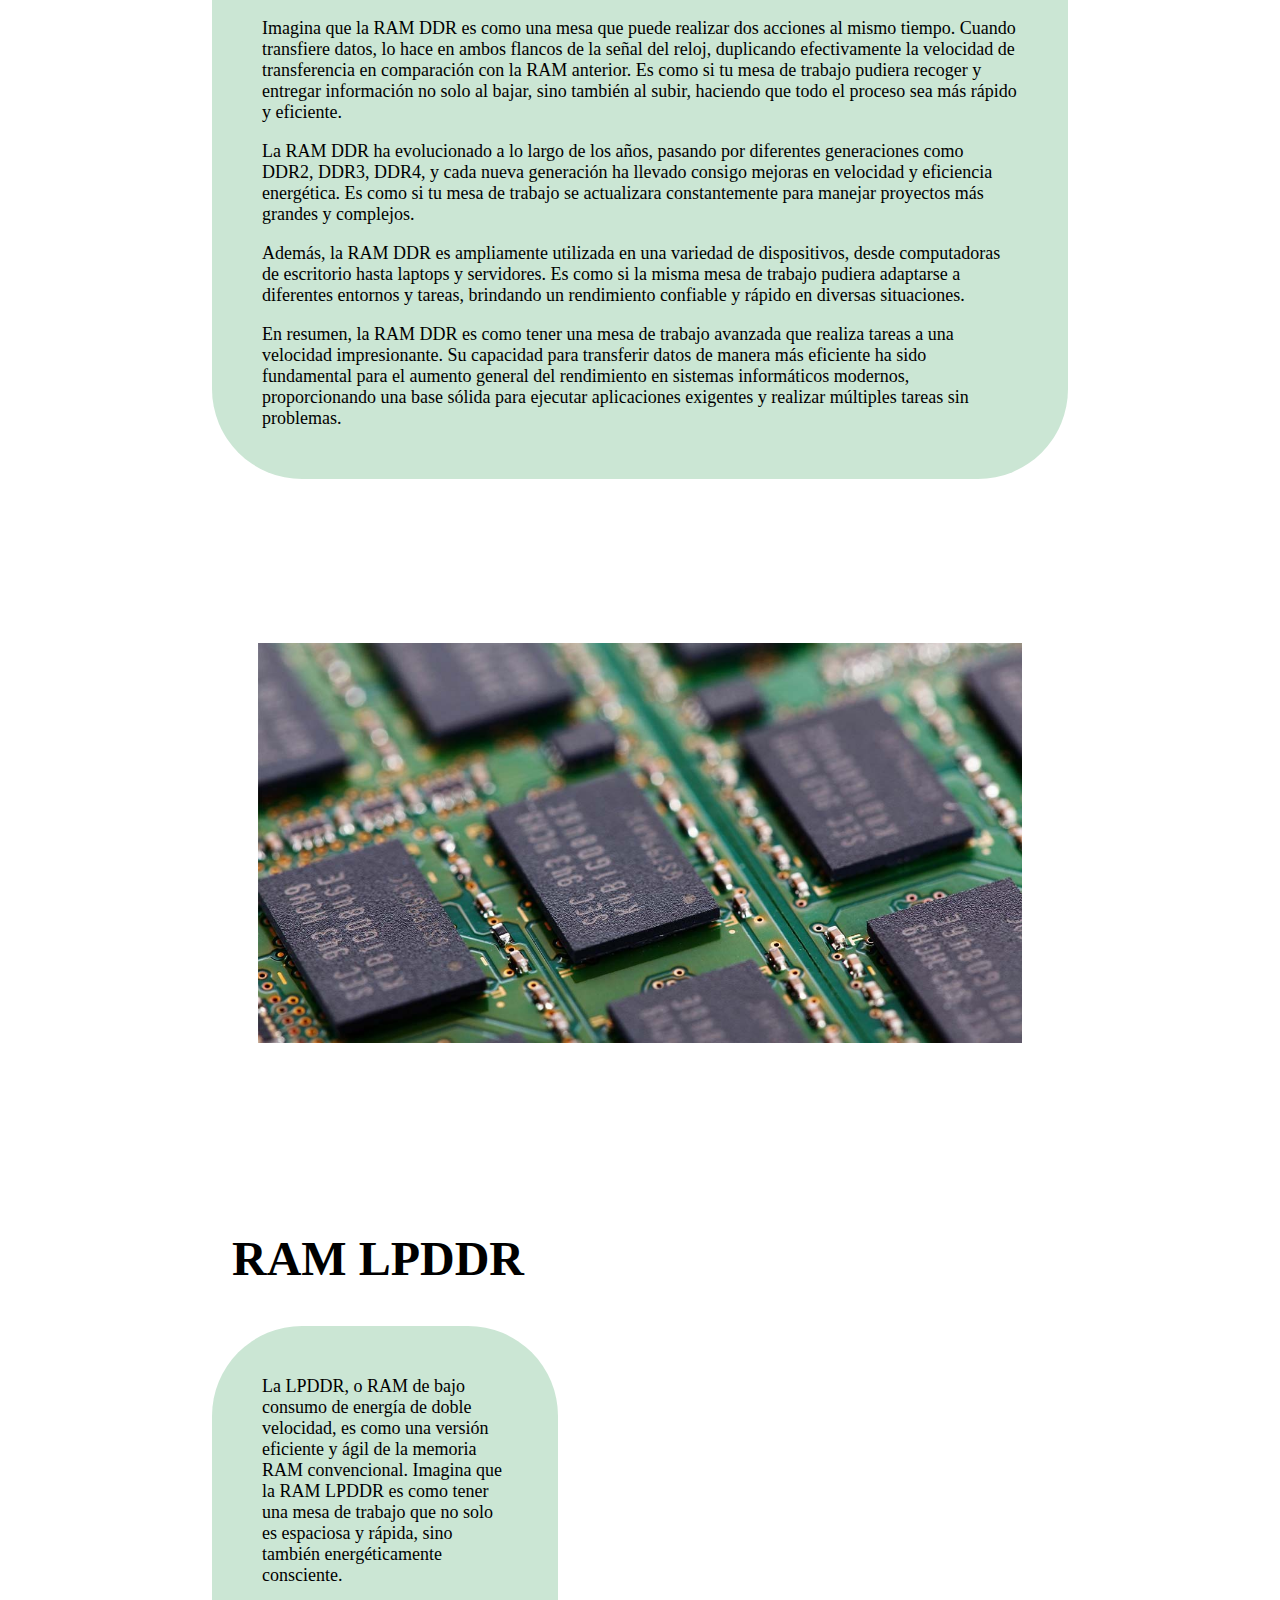
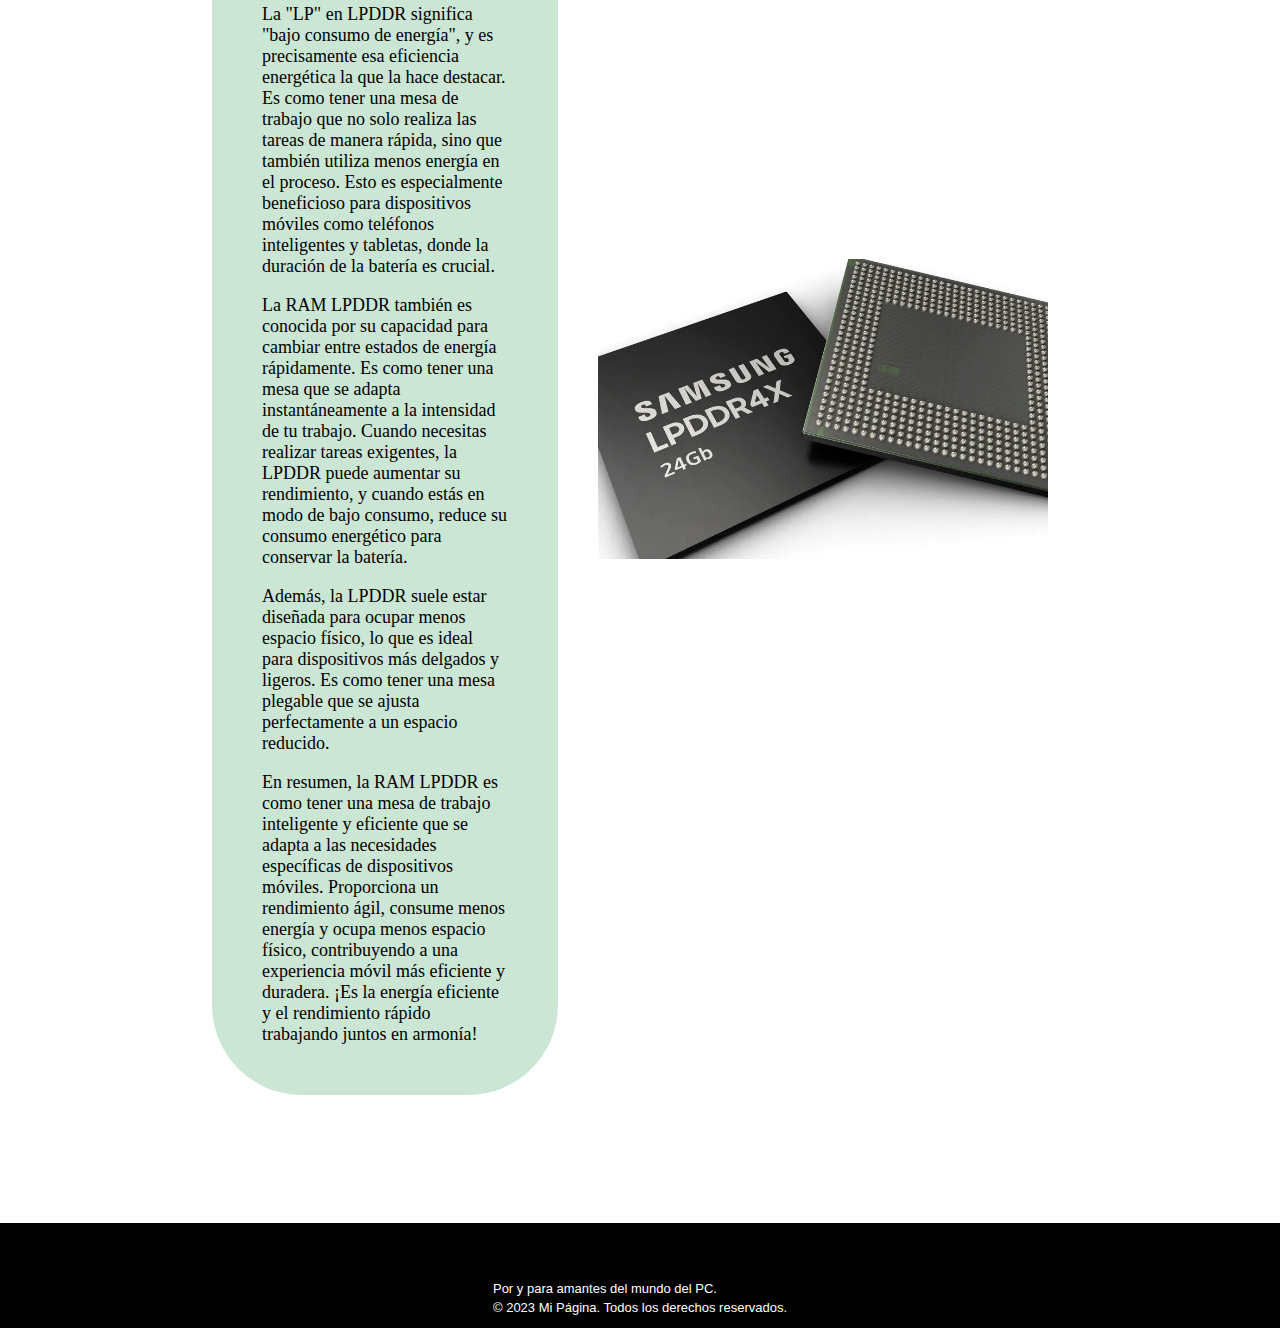
<file: html/RAM.html>
<!DOCTYPE html>
<html lang="en">
<head>
    <meta charset="UTF-8">
    <meta name="viewport" content="width=device-width, initial-scale=1.0">
    <title>PC INFO - GPU</title>
    <link rel="stylesheet" href="../css/estilos.css">
    <link rel="icon" type="image/x-icon" href="/recursos/favicon.ico">
</head>
<body>

    <!-- BARRA DE BÚSQUEDA-->

    <header>
        <a href="/html/index.html"><img src="../recursos/screen1.png" width="70"></a>
        
        <nav class="header"><a href="index.html" class="quitarFormato">Inicio</a>
            <a href="CPU.html" class="quitarFormato">CPU</a>
            <a href="GPU.html" class="quitarFormato">GPU</a>
            <a href="RAM.html" class="quitarFormato">RAM</a>
            <a href="contáctanos.html" class="quitarFormato">Contacto</a>
        </nav>
    
    </header>
    
<!-- CABEZA DE PÁGINA -->
    <div class="cabecera4" align="center"><font size="20" color="white" face="arial"><b>
       <br><br>RAM
    </b></font></div>
    
    <br><br><br><br>

<!-- CUERPO -->
    <table cellspacing="20" cellpadding="20" border="0" width="70%" align="center">
        <tr>
            <td><font face="calibri" size="20">
                <b>¿Cómo funciona la RAM?</b>
            </font></td>
        </tr>
        <tr>
            <td id="miCelda"><font face="calibri" size="4">
                
                La memoria RAM, o memoria de acceso aleatorio, es como la mesa de trabajo de tu computadora. Imagina que estás trabajando en un proyecto y necesitas tener varias cosas abiertas al mismo tiempo: documentos, aplicaciones, pestañas del navegador. La RAM es como el espacio en esa mesa. Cuanta más RAM tengas, más cosas puedes tener abiertas sin que la velocidad de tu computadora se vea afectada.
                <p></p>
                La RAM almacena temporalmente los datos con los que tu computadora está trabajando activamente. Así que, si estás editando una imagen, la parte de la imagen en la que estás trabajando se carga en la RAM para que la computadora pueda acceder rápidamente a esos datos. Es como tener todos tus materiales de trabajo a mano en tu mesa para no tener que ir a buscarlos cada vez que los necesitas.
                <p></p>
                La velocidad de la RAM también es crucial. Imagina que tu mesa está llena de documentos, pero algunos están más cerca de ti que otros. Si la RAM es más rápida, tu computadora puede acceder a esos datos más rápidamente, acelerando todo el proceso y manteniendo tu experiencia informática sin problemas y ágil.
                <p></p>
                En resumen, la RAM es la mesa de trabajo esencial para tu computadora, proporcionándole el espacio y la velocidad necesarios para manejar múltiples tareas y mantener todo funcionando sin problemas. Cuanta más RAM y más rápida sea, más eficientemente podrás realizar tus tareas diarias y ejecutar aplicaciones exigentes sin que tu computadora se ralentice. ¡Es como tener una mesa de trabajo espaciosa y bien organizada para maximizar tu productividad digital!
                <p>
                </font>
            </td>
            
        </tr>
    </table>

    <br><br><br><br><br><br>

    <table cellspacing="20" cellpadding="20" border="0" width="70%" align="center" text-align="">
        <tr>
            <td><font face="calibri" size="20">
                <b>RAM DDR</b>
            </font></td>
        </tr>
        <tr>
          <td id="miSubCelda"><font face="calibri" size="4">
            DDR significa "Double Data Rate" o tasa de transferencia de datos doble, y es como tener una mesa de trabajo que es aún más rápida y eficiente que su predecesora.
            <p></p>
            Imagina que la RAM DDR es como una mesa que puede realizar dos acciones al mismo tiempo. Cuando transfiere datos, lo hace en ambos flancos de la señal del reloj, duplicando efectivamente la velocidad de transferencia en comparación con la RAM anterior. Es como si tu mesa de trabajo pudiera recoger y entregar información no solo al bajar, sino también al subir, haciendo que todo el proceso sea más rápido y eficiente.
            <p></p>
            La RAM DDR ha evolucionado a lo largo de los años, pasando por diferentes generaciones como DDR2, DDR3, DDR4, y cada nueva generación ha llevado consigo mejoras en velocidad y eficiencia energética. Es como si tu mesa de trabajo se actualizara constantemente para manejar proyectos más grandes y complejos.
            <p></p>
            Además, la RAM DDR es ampliamente utilizada en una variedad de dispositivos, desde computadoras de escritorio hasta laptops y servidores. Es como si la misma mesa de trabajo pudiera adaptarse a diferentes entornos y tareas, brindando un rendimiento confiable y rápido en diversas situaciones.
            <p></p>
            En resumen, la RAM DDR es como tener una mesa de trabajo avanzada que realiza tareas a una velocidad impresionante. Su capacidad para transferir datos de manera más eficiente ha sido fundamental para el aumento general del rendimiento en sistemas informáticos modernos, proporcionando una base sólida para ejecutar aplicaciones exigentes y realizar múltiples tareas sin problemas.
            </font>
          </td>
        </tr>
    </table>

    <br><br><br><br><br><br><br><br>

        <div align="center"><img src="/recursos/ram2.jpg" alt="" height="400px"></div>

    <br><br><br><br><br><br><br><br>

    <table cellspacing="20" cellpadding="20" border="0" width="70%" align="center" text-align="left">
        <tr>
            <td><font face="calibri" size="20">
                <b>RAM LPDDR</b>
            </font></td>
        </tr>
        <tr>
          <td id="miSubCelda"><font face="calibri" size="4">
            
            La LPDDR, o RAM de bajo consumo de energía de doble velocidad, es como una versión eficiente y ágil de la memoria RAM convencional. Imagina que la RAM LPDDR es como tener una mesa de trabajo que no solo es espaciosa y rápida, sino también energéticamente consciente.
            <p></p>
            La "LP" en LPDDR significa "bajo consumo de energía", y es precisamente esa eficiencia energética la que la hace destacar. Es como tener una mesa de trabajo que no solo realiza las tareas de manera rápida, sino que también utiliza menos energía en el proceso. Esto es especialmente beneficioso para dispositivos móviles como teléfonos inteligentes y tabletas, donde la duración de la batería es crucial.
            <p></p>
            La RAM LPDDR también es conocida por su capacidad para cambiar entre estados de energía rápidamente. Es como tener una mesa que se adapta instantáneamente a la intensidad de tu trabajo. Cuando necesitas realizar tareas exigentes, la LPDDR puede aumentar su rendimiento, y cuando estás en modo de bajo consumo, reduce su consumo energético para conservar la batería.
            <p></p>
            Además, la LPDDR suele estar diseñada para ocupar menos espacio físico, lo que es ideal para dispositivos más delgados y ligeros. Es como tener una mesa plegable que se ajusta perfectamente a un espacio reducido.
            <p></p>
            En resumen, la RAM LPDDR es como tener una mesa de trabajo inteligente y eficiente que se adapta a las necesidades específicas de dispositivos móviles. Proporciona un rendimiento ágil, consume menos energía y ocupa menos espacio físico, contribuyendo a una experiencia móvil más eficiente y duradera. ¡Es la energía eficiente y el rendimiento rápido trabajando juntos en armonía!
            </font></td>
            <td>
                <img src="/recursos/lpddr.png" alt="" height="300px"> 
            </td>
        </tr>
    </table>

    <br><br><br><br><br><br>

<!-- PIE DE PÁGINA -->
    <div class="footer">
    
    <br><br>

    <table align="center">
        <tr>
            <td>Por y para amantes del mundo del PC.</td>
        </tr>
        <br>
        <tr>
            <td>© 2023 Mi Página. Todos los derechos reservados.</td>
        </tr>
    </table>
    
    </div>
    
</body>
</html>
</file>
<file: css/estilos.css>
body {
    margin: 0;
    font-family: 'Gill Sans', 'Gill Sans MT', Calibri, 'Trebuchet MS', sans-serif;
}

a{
    text-decoration: none;
}

header {
    display: flex;
    height: 70px;
    background-color: black;
    justify-content:space-between;
    padding: 10px;
    align-items: center;
}

.header {
    padding-right: 10px;
    font-size: 20px;
}

.cabecera {
    background-image: url(../recursos/pc.png);
    background-repeat: no-repeat;
    background-position: center;
    background-position-y: top;
    height: 500px;
}

.cabecera2 {
    background-image: url(../recursos/cpuINFO.jpg);
    background-repeat: no-repeat;
    background-position: center;
    height: 300px;
    
}

.cabecera3 {
    background-image: url(../recursos/GPU2.png);
    background-repeat: no-repeat;
    background-position: center;
    height: 300px;

}

.cabecera4 {
    background-image: url(../recursos/RAM.png);
    background-repeat: no-repeat;
    background-position: center;
    height: 400px;

}

.cabecera5 {
    background-image: url(../recursos/contact.jpg);
    background-repeat: no-repeat;
    background-position: center;
    height: 400px;

}

.footer {
    background-color: black;
    color: white;
    bottom: 0;
    left: 0;
    width: 100%;
    position: bottom; /* Cambia esto */
    border: none; /* Añade esto */
    font-family: Arial, Helvetica, sans-serif;
    font-size: small;
    padding: 10px 0; /* Añade esto */
}

.quitarFormato {
    color: white;
    font-family: system-ui, -apple-system, BlinkMacSystemFont, 'Segoe UI', Roboto, Oxygen, Ubuntu, Cantarell, 'Open Sans', 'Helvetica Neue', sans-serif;
    -decoration: none

}

img:hover{
    transform:scale(1.5);
}

#miCelda {
    background-color: #e3e8fc;
    border-radius: 90px;
    padding: 50px;
}

#miSubCelda {
    background-color: #cbe6d4;
    border-radius: 90px;
    padding: 50px;
}

#miIntel {
    background-color: red;
    border-radius: 40px;
    padding: 50px;
}

#miAMD {
    background-color: blue;
    border-radius: 40px;
    padding: 50px;
}
</file>
